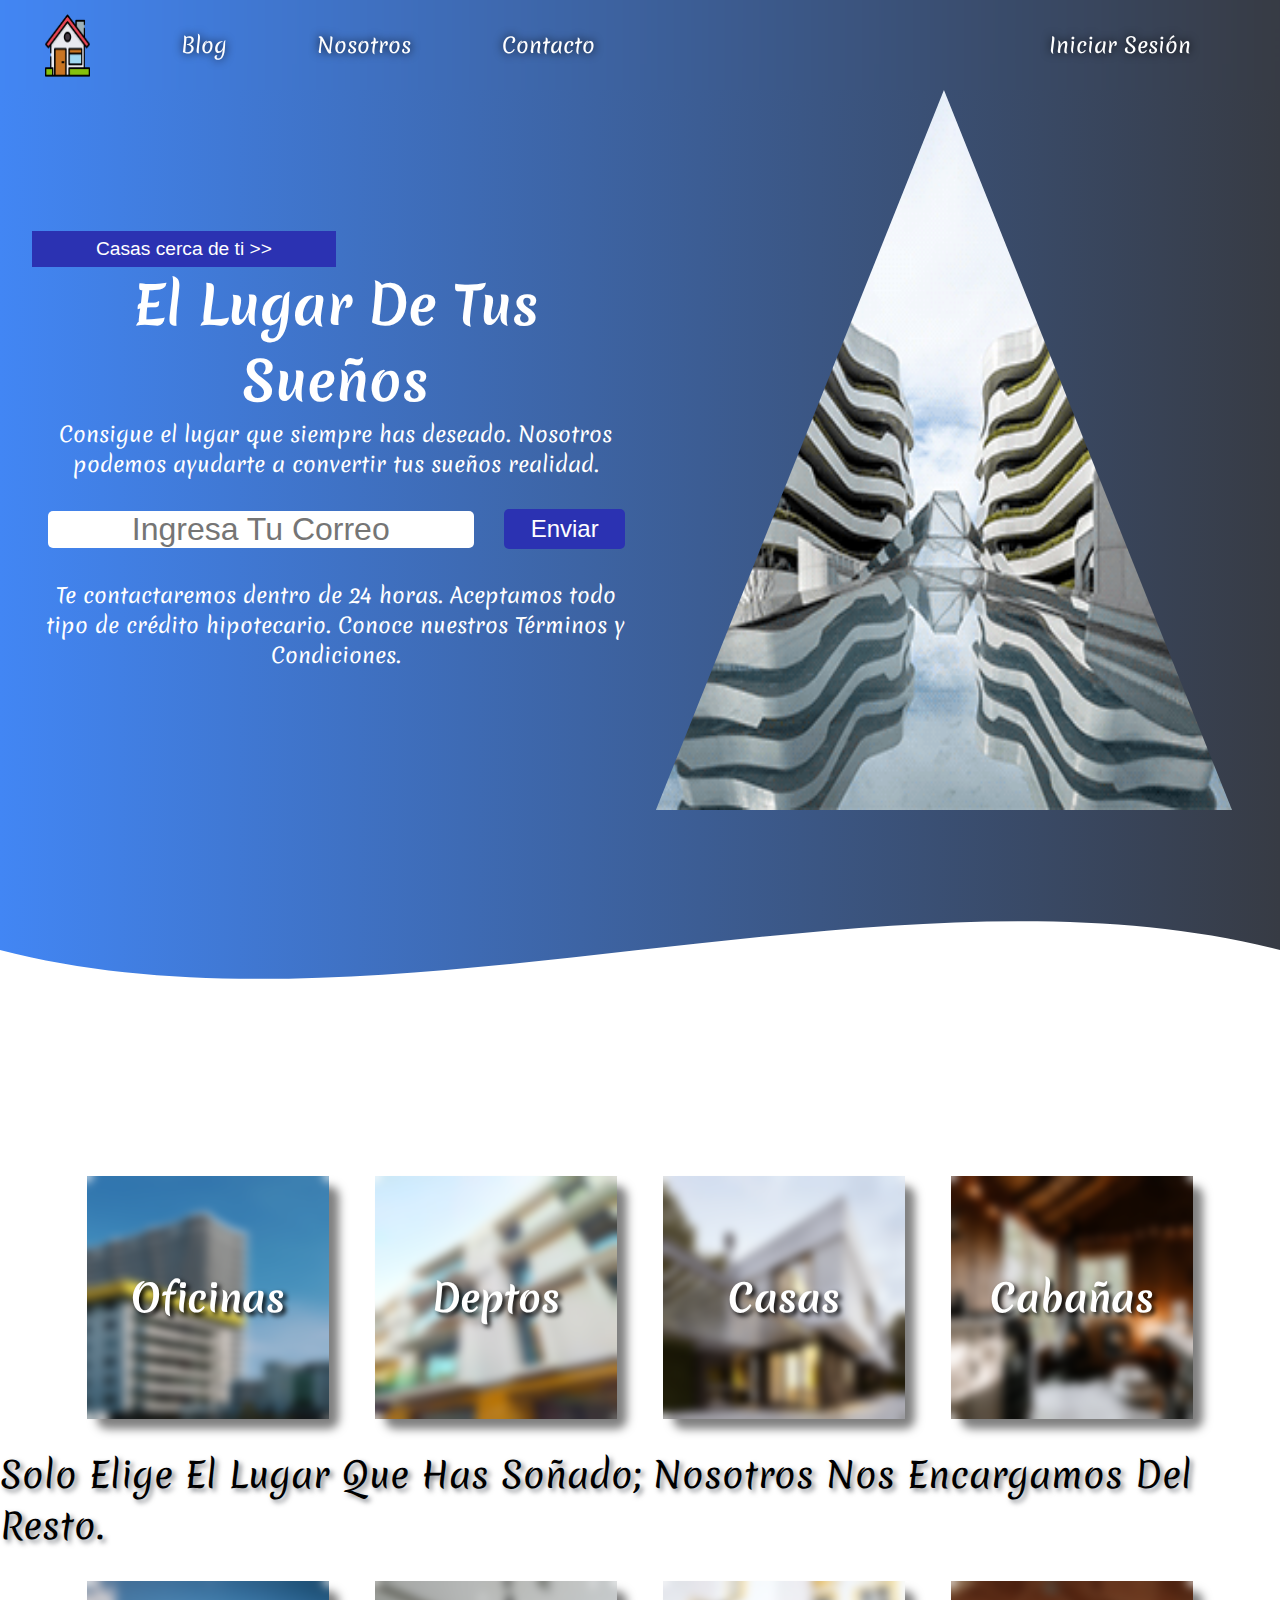
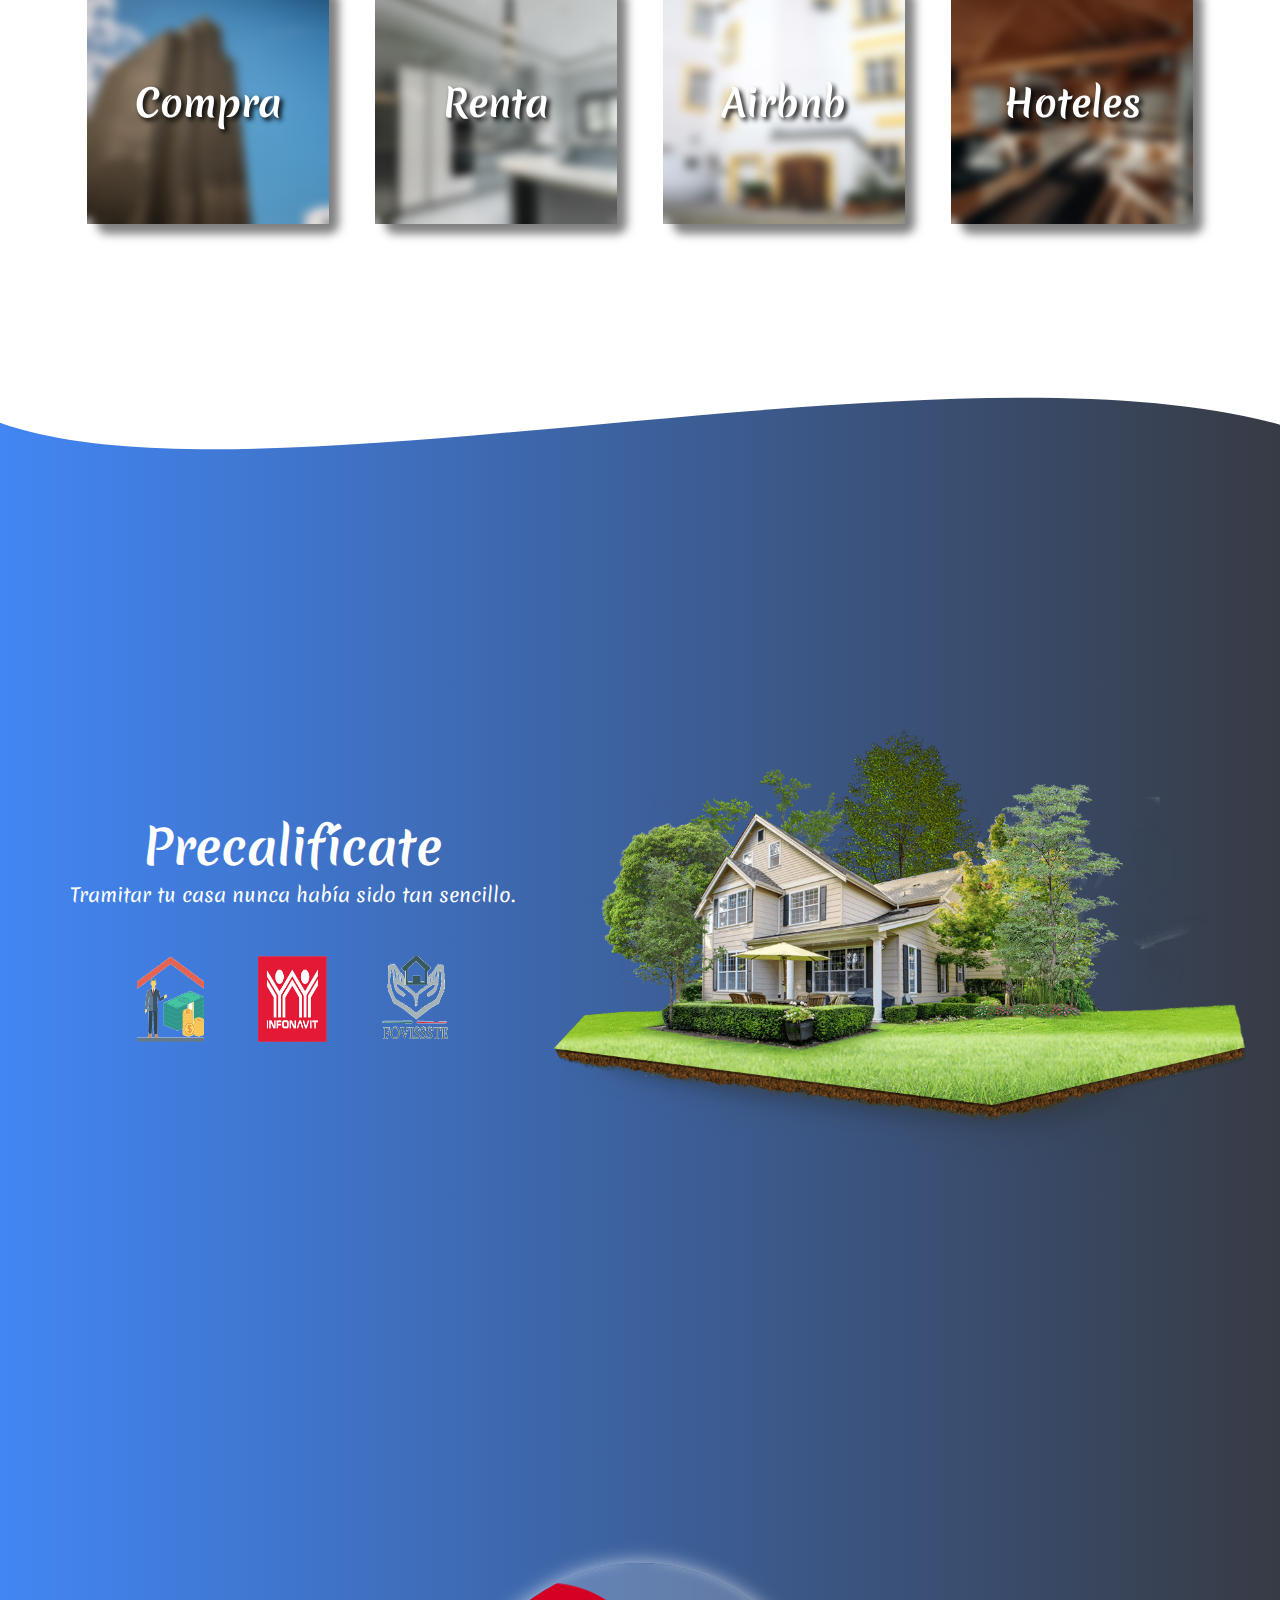
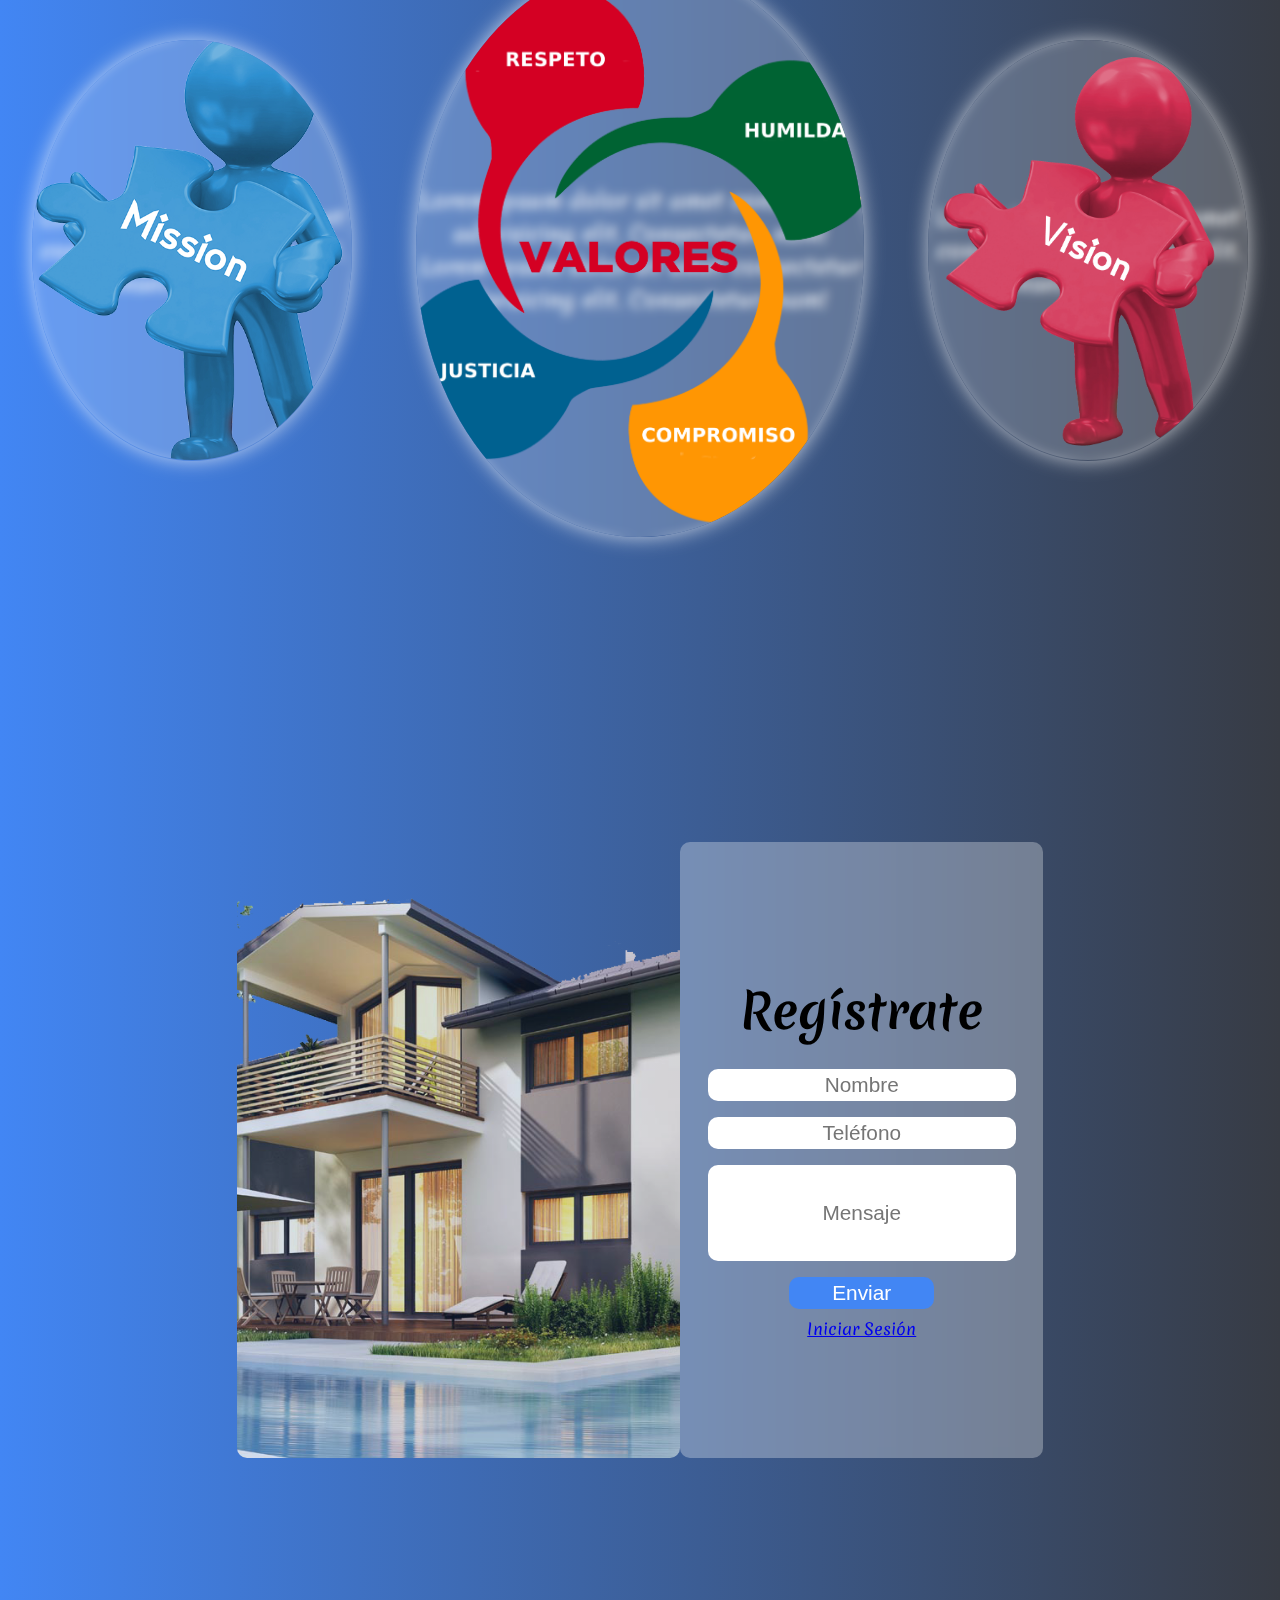
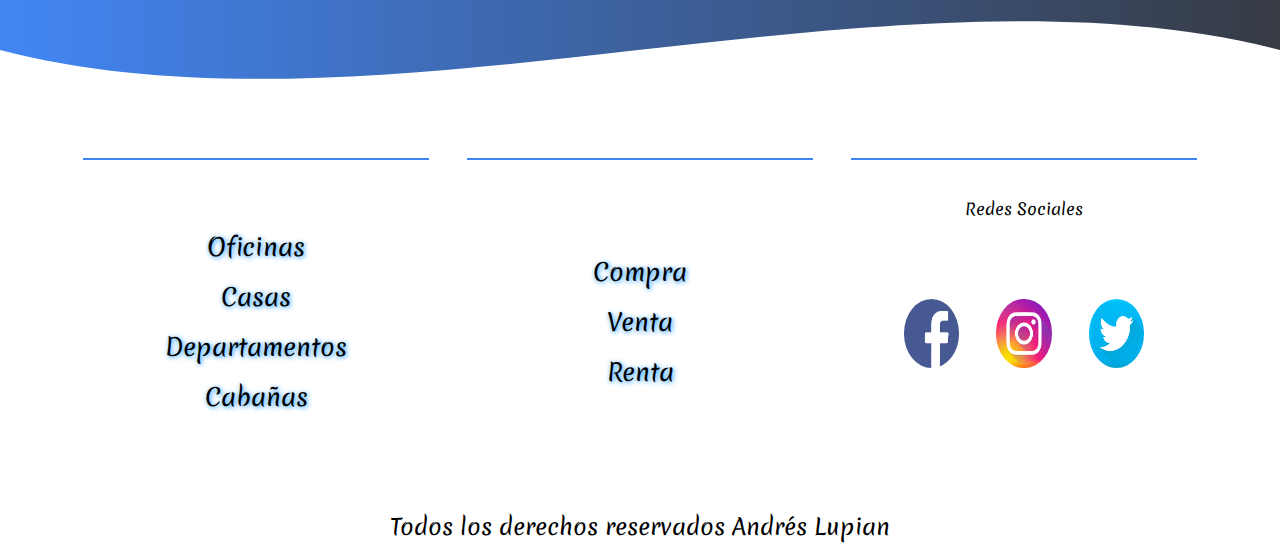
<file: Proyecto-1-(AndresLupian)/index.html>
<!DOCTYPE html>
<html lang="es">
<head>
    <meta charset="UTF-8">
    <meta http-equiv="X-UA-Compatible" content="IE=edge">
    <meta name="viewport" content="width=device-width, initial-scale=1.0">
    <link rel="stylesheet" href="css/estilos.css">
    <link rel="stylesheet" href="css/mediaqueries.css">
    <link rel="preconnect" href="https://fonts.googleapis.com">
    <link rel="preconnect" href="https://fonts.gstatic.com" crossorigin>
    <link href="https://fonts.googleapis.com/css2?family=Merienda&display=swap" rel="stylesheet">

    <title>LandingPage AndresLupian</title>
</head>
<body>
    <header class="header">
        <nav class="menu">
            <img class="logocasa" src="imgs/casa.png" alt="imagen logo">
            <a href="blog.html">Blog</a>
            <a href="#nosotros">Nosotros</a>
            <a href="#contacto">Contacto</a>
        </nav>
        <nav class="menu2 menu">
            <a href="#registrarse">Iniciar Sesión</a>
        </nav>

    </header>

    <div class="container-menu">
        <div class="cont-menu">
            <nav class="menu-navegacion">
                <a href="#inicio">Inicio</a>
                <a href="#casas">Desarrollos</a>
                <a href="#creditos">Créditos</a>
                
            </nav>
        </div>
    </div>

    <main class="contenido-principal">
        <section class="inicio" id="inicio">

        <div class="cont-inicio">
            
            <div class="cont-textos">
                <button>Casas cerca de ti   >> </button>
                <h1>El Lugar De Tus Sueños</h1>
                <p>Consigue el lugar que siempre has deseado. Nosotros podemos
                    ayudarte a convertir tus sueños realidad.
                </p>
                <div class="registro">
                    <input type="email" placeholder="Ingresa Tu Correo" id="input">
                    <input type="submit" value="Enviar" id="btn">
                </div>
                <p>Te contactaremos dentro de 24 horas. Aceptamos todo tipo de crédito hipotecario.
                    <a> Conoce nuestros Términos y Condiciones.</a>
                </p>
            </div>
            <div class="cont-imagen">
                <img src="imgs/casa25.png" alt="imagen casa">
            </div>
           
        </div>

        </section>

        <div class="wavi" style="height: 150px; overflow: hidden;" ><svg viewBox="0 0 500 150" preserveAspectRatio="none" style="height: 100%; width: 100%;"><path d="M0.00,49.98 C149.99,150.00 349.20,-49.98 500.00,49.98 L500.00,150.00 L0.00,150.00 Z" style="stroke: none; fill: rgb(255, 255, 255);"></path></svg></div>

        <section class="casas imagenfondo" id="casas">
            
                <p>Solo Elige El Lugar Que Has Soñado; Nosotros Nos Encargamos Del Resto.</p>
            
            <div class="cont-casas">
                <div class="casa imagenfondo" id="cs1">
                    <div class="capa">
                        <h3>Oficinas</h3>
                    </div>
                </div>
                <div class="casa imagenfondo" id="cs2">
                    <div class="capa">
                        <h3>Deptos</h3>
                    </div>
                </div>
                <div class="casa imagenfondo" id="cs3">
                    <div class="capa">
                        <h3>Casas</h3>
                    </div>
                </div>
                <div class="casa imagenfondo" id="cs4">
                    <div class="capa">
                        <h3>Cabañas</h3>
                    </div>
                </div>
                <div class="casa imagenfondo" id="cs5">
                    <div class="capa">
                        <h3>Compra</h3>
                    </div>
                </div>
                <div class="casa imagenfondo" id="cs6">
                    <div class="capa">
                        <h3>Renta</h3>
                    </div>
                </div>
                <div class="casa imagenfondo" id="cs7">
                    <div class="capa">
                        <h3>Airbnb</h3>
                    </div>
                </div>
                <div class="casa imagenfondo" id="cs8">
                    <div class="capa">
                        <h3>Hoteles</h3>
                    </div>
                </div>
            
            </div>
        </section>

        <section class="img-light-1">
            <img class="close" src="imgs/iclose.svg" alt="boton cerrar">
            <div class="cont-fondo1">
            <div class="cont-light">
                <div class="cont-imagenes">
                    <div class="foto-light-1 imagenfondo" id="office1">
        
                    </div>
                    <div class="foto-light-1" id="office2">
            
                    </div>
                    <div class="foto-light-1" id="office3">
            
                    </div>
                    <div class="foto-light-1" id="office4">
            
                    </div>
                    
                </div>
                <h2>Oficinas</h2>
                <p>Lorem ipsum dolor neque veritatis omnis dolorum ea nulla animi architecto ex cumque illum, accusantium rerum distinctio rem mollitia enim explicabo?</p>
            </div>
        </section>


        <div class="wavi" style="height: 150px; overflow: hidden;" ><svg viewBox="0 0 500 150" preserveAspectRatio="none" style="height: 100%; width: 100%;"><path d="M-14.95,54.77 C69.13,186.02 364.84,-25.16 502.54,76.47 L500.00,0.00 L0.00,0.00 Z" style="stroke: none; fill: rgb(255, 255, 255);"></path></svg></div>
        

        <section class="seccion creditos" id="creditos">
            <div class="cont-creditos">
                
                <div class="txtcred">
                    <h2>Precalifícate</h2>
                    <p>Tramitar tu casa nunca había sido tan sencillo.</p>
                    <div class="cont-cred">
                        <img src="imgs/cscred1.png" id="cred1" alt="">
                        <img src="imgs/cscred2.png" id="cred2" alt="">
                        <img src="imgs/cscred3.png" id="cred3" alt="">
                    </div>
                </div>

                <div class="imagencs">
                    <img src="imgs/casaiso3.png" alt="">
                </div>
              
            </div>
        </section>

        <section class="nosotros seccion" id="nosotros">
            

            <div class="cont-nosotros ">

                <article class=" nos mision ">
                    <div class="capa1 imagenfondo" id="mision"></div>
                    
                    <p>Lorem ipsum dolor sit amet consectetur adipisicing elit. Consectetur, nam!</p>
                </article>
                <article class="nos valores ">
                    <div class="capa1 imagenfondo" id="valores"></div>
                    
                    <p>Lorem ipsum dolor sit amet consectetur adipisicing elit. Consectetur, nam!
                        Lorem ipsum dolor sit amet consectetur adipisicing elit. Consectetur, nam!
                    </p>
                </article>
                <article class="nos vision ">
                    <div class="capa1 imagenfondo" id="vision"></div>
                    
                    <p>Lorem ipsum dolor sit amet consectetur adipisicing elit. Consectetur, nam!</p>
                </article>
            </div>
            
        </section>
        

        <section class="seccion form" id="registrarse">
            
            <div class="registrar">
                
                <div class="cont-form">
                    
                        <div class="imagen-registrarse imagenfondo"></div>
                    
                    <form autocomplete="off" class="formulario" >
                        <h2>Regístrate</h2>
                        <input type="text" placeholder="Nombre" id="nombre">
                        <input type="tel" placeholder="Teléfono" id="telefono">
                        <input type="text" placeholder="Mensaje" id="mensaje">
                        <input type="submit" value="Enviar" id="btn-registrar">
                        <a href="#">Iniciar Sesión</a>
                    </form>

                    
                </div>
            </div>

        </section>

        <div class="wavi" style="height: 150px; overflow: hidden;" ><svg viewBox="0 0 500 150" preserveAspectRatio="none" style="height: 100%; width: 100%;"><path d="M0.00,49.98 C149.99,150.00 349.20,-49.98 500.00,49.98 L500.00,150.00 L0.00,150.00 Z" style="stroke: none; fill: rgb(255, 255, 255);"></path></svg></div>
        <footer class="footer imagenfondo" id="contacto">

            <div class="cont-footer">
                <article class="info">
                    <a href="#">Oficinas</a>
                    <a href="#">Casas</a>
                    <a href="#">Departamentos</a>
                    <a href="#">Cabañas</a>
                </article>
                <article class="info">
                    <a href="#">Compra</a>
                    <a href="#">Venta</a>
                    <a href="#">Renta</a>
                </article>
                <article class="info">
                    <p>Redes Sociales</p>
                    <div class="cont-redes">
                        <img src="imgs/facebook.png" alt="facebook">
                        <img src="imgs/instagram.png" alt="instagram">
                        <img src="imgs/gorjeo.png" alt="twitter">
                    </div>
                </article>
            </div>
        </footer>
        <p id="pie">Todos los derechos reservados Andrés Lupian</p>
    </main>


<script src="js/codigo.js"></script>
</body>
</html>
</file>
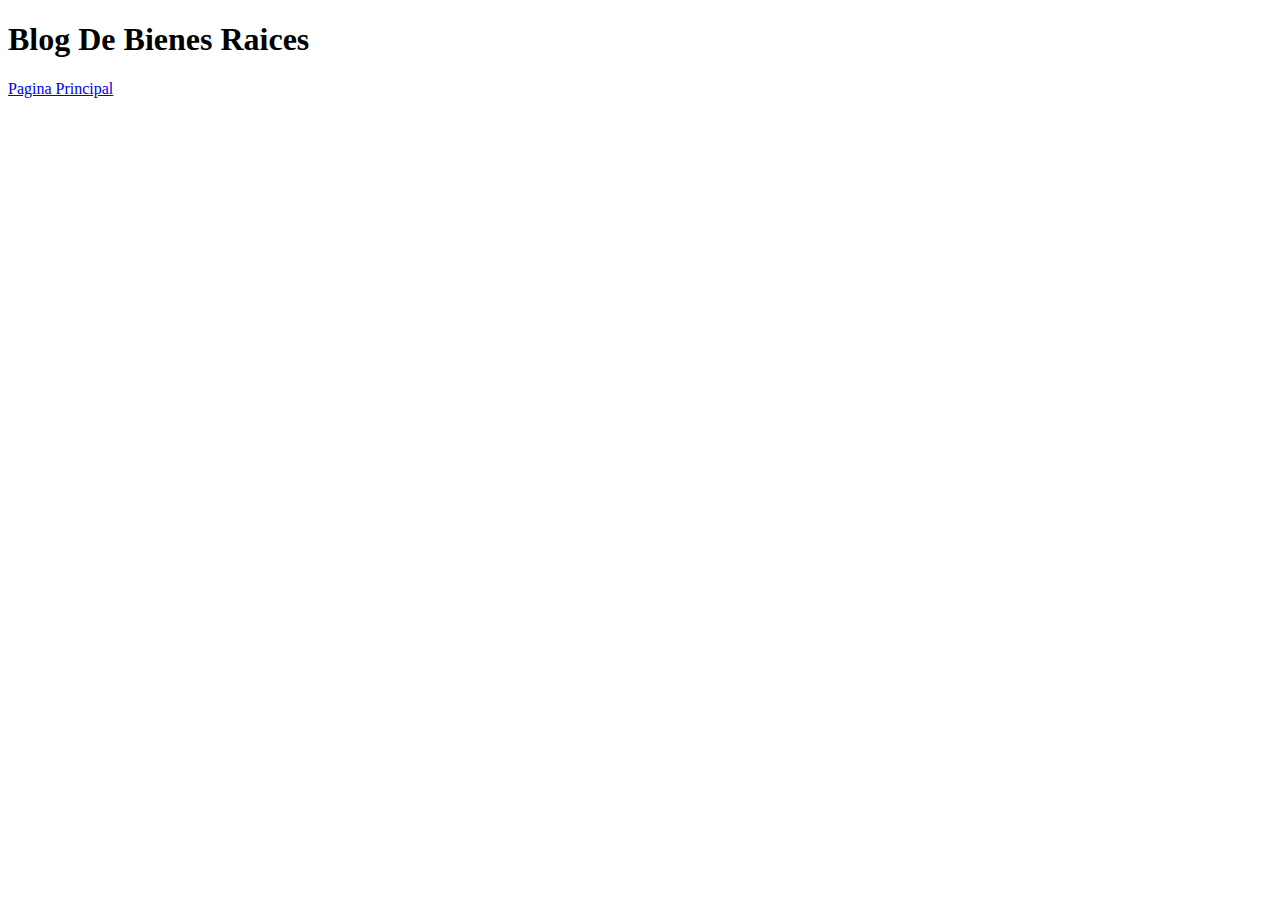
<file: Proyecto-1-(AndresLupian)/blog.html>
<!DOCTYPE html>
<html lang="en">
<head>
    <meta charset="UTF-8">
    <meta http-equiv="X-UA-Compatible" content="IE=edge">
    <meta name="viewport" content="width=device-width, initial-scale=1.0">
    <title>Blog BienesRaices</title>
</head>
<body>

    <header>
        <h1>Blog De Bienes Raices</h1>

        <a href="index.html">Pagina Principal</a>
    </header>
    
</body>
</html>
</file>
<file: Proyecto-1-(AndresLupian)/css/estilos.css>
*{
    margin: 0;
    padding: 0;
}

html{
    scroll-behavior: smooth;
}

body{
    font-family: 'Merienda', cursive
}

/* ---- MENU PRINCIPAL ----*/
.header{
    position: fixed;
    width: 100%;
    height: 10vh;
    backdrop-filter: blur(10px);
    z-index: 10;
}
.menu{
    position: absolute;
    display: flex;
    justify-content: space-between;
    align-items: center;
    width: 50%;
    height: 100%;
    
}

.menu img{
    width: 7%;
    height: 70%;
    margin: auto;
    transition: transform .5s;
}
.menu img:hover{
    transform: scale(1.1);
    cursor: pointer;
}
.menu a{
    margin: auto;
    text-decoration: none;
    color: rgb(255, 255, 255);
    font-size: 1.3rem;
    transition: transform .5s;
    text-shadow: 0px 0px 10px rgb(0, 0, 0);
}

.menu a:hover{
    color: #ffffff;
    transform: translateY(20%);
    border-bottom: 2px solid rgb(104, 155, 221);
    
}

.menu2{
    position: absolute;
    width: 15%;
    height: 100%;
    display: flex;
    justify-content: right;
    align-items: center;
    right: 5%;
}

/*  ----  MENU 2  ----  */

.menu-navegacion{
    position: fixed;
    top: 0px;
    left: 0;
    width: 28%;
    height: 100%;
    background: rgba(250, 249, 249, 0.3);
    backdrop-filter: blur(10px);
    display: flex;
    flex-direction: column;
    justify-content: center;
    transition: transform .3s ease-in-out;
    transform: translate(-200%);
    box-shadow: 0 0 50px rgba(0, 0, 0, .9);
    z-index: 100;
    }
    
    .spread{
        transform: translate(0);
    }
    
    
    .cont-menu nav a{
        display: flex;
        justify-content: center;
        align-items: center;
        text-decoration: none;
        color: rgb(0, 0, 0);
        border-left: 5px solid transparent;
        transition: all 400ms ease;
        transition: transform .5s;
        text-align: center;
        font-size: 2.3rem;
        z-index: 10;
        margin: 1.5rem 0;
        width: 100%;
        height: 10%;
    }
    
    .cont-menu nav a:hover{
        border-left: 5px solid rgb(0, 138, 230);
        background-color: rgba(66, 134, 244, .5);
        transform: translateX(1.5rem);
        color: #000000;
    }
    
    .spread{
        transform: translate(1);
    }
    







/*  ----  INICIO  ----  */
.inicio{
    width: 100%;
    height: 100vh;
    background: #373B44;  /* fallback for old browsers */
    background: -webkit-linear-gradient(to right, #4286f4, #373B44);  /* Chrome 10-25, Safari 5.1-6 */
    background: linear-gradient(to right, #4286f4, #373B44); /* W3C, IE 10+/ Edge, Firefox 16+, Chrome 26+, Opera 12+, Safari 7+ */
    display: flex;
    justify-content: center;
    align-items: center;
    
}

.cont-inicio{
    width: 95%;
    height: 80%;
    display: flex;
    align-items: center;
}

.imagenfondo{
    background-repeat: no-repeat;
    background-size: cover;
    border-radius: 10px;
    background-position: center;
}

.cont-textos{
    height: 100%;
    display: flex;
    flex-direction: column;
    justify-content: center;
    color: #ffffff;
}

.cont-textos button{
    width: 50%;
    height: 5%;
    font-size: 1.2rem;
    border: none;
    background-color: #2B32B2;
    color: #ffffff;
    transition: transform .5s;
}
.cont-textos button:hover{
    transform: scale(1.03);
    cursor: pointer;
    box-shadow: 0 0 5px 0 #9ddafd;
}

.cont-textos h1{
    font-size: 3.3rem;
    text-align: center;
    text-align: center;
}

.cont-textos p{
    font-size: 1.3rem;
    text-align: center;
}

.registro{
    width: 100%;
    display: flex;
    margin: 1rem;
}
#input{
    width: 70%;
    border: none;
    border-radius: 5px;
    text-align: center;
    margin: 1rem 0;
    font-size: 2rem;
}

#btn{
    width: 20%;
    height: 2.5rem;
    font-size: 1.5rem;
    margin: auto;
    background-color: #2B32B2;
    color: #ffffff;
    border: none;
    border-radius: 5px;
    transition: transform .5s;
}
#btn:hover{
    cursor: pointer;
    transform: scale(1.05);
}

.cont-imagen{
    width: 100%;
    height: 100%;
    margin: 1rem;
    clip-path: polygon(50% 0%, 0% 100%, 100% 100%);
}

.cont-imagen img{
    width: 100%;
    height: 100%;
}

/*  ----  SECCION CASAS  ----  */

.seccion{
    width: 100%;
    height: 100vh;
    background: #373B44;  /* fallback for old browsers */
    background: -webkit-linear-gradient(to right, #4286f4, #373B44);  /* Chrome 10-25, Safari 5.1-6 */
    background: linear-gradient(to right, #4286f4, #373B44); /* W3C, IE 10+/ Edge, Firefox 16+, Chrome 26+, Opera 12+, Safari 7+ */
    
}

.casas{
    width: 100%;
    height: 100vh;
    display: flex;
    justify-content: center; 
    align-items: center;
    background-attachment: fixed;
    background-image: url(../imgs/casaiso1.png);
    
}

.casas p{
    position: absolute;
    color: #000000;
    font-size: 2.2rem;
    text-shadow: 3px 3px 5px rgba(0, 10, 20, 0.5);
    
}

.cont-casas{
    width: 90%;
    height: 90%;
    display: flex;
    justify-content: center;
    align-items: center;
    flex-wrap: wrap;
}

.capa{
    position: absolute;
    width: 100%;
    height: 100%;
    transform: scale(1);
    transition: transform .5s;
    display: flex;
    justify-content: center;
    align-items: center;
    font-size: 2rem;
    backdrop-filter: blur(5px);
}
.capa h3{
    color: #ffffff;
    text-shadow: 3px 3px 5px black;;
}

.capa:hover{
    transform: scale(0);
}

.casa{
    position: relative;
    width: 21%;
    height: 30%;
    margin: auto;
    transition: transform .5s;
    box-shadow: 10px 10px 10px 0 rgba(0, 0, 0, .5);
}

.casa:hover{
    cursor: pointer;
    transform: scale(1.03);
    box-shadow: 0 0 20px 0 #020202;
}

#cs1{
    background-image: url(../imgs/casa30.png);    
}
#cs2{
    background-image: url(../imgs/casa32.png);    
}
#cs3{
    background-image: url(../imgs/casa7.png);    
}
#cs4{
    background-image: url(../imgs/casa1.png);    
}
#cs5{
    background-image: url(../imgs/casa11.png);    
}
#cs6{
    background-image: url(../imgs/casa18.png);    
}
#cs7{
    background-image: url(../imgs/casa6.png);    
}
#cs8{
    background-image: url(../imgs/casa4.png);    
}

.wavi{
    background: #373B44;  /* fallback for old browsers */
    background: -webkit-linear-gradient(to right, #4286f4, #373B44);  /* Chrome 10-25, Safari 5.1-6 */
    background: linear-gradient(to right, #4286f4, #373B44); /* W3C, IE 10+/ Edge, Firefox 16+, Chrome 26+, Opera 12+, Safari 7+ */

}

/*  ----  LIGHT-BOX  ----  */

.img-light-1{
    position: fixed;
    z-index: 600;
    background: rgba(85, 85, 85, 0.5);
    width: 100vw;
    height: 100vh;
    top: 0px;
    left: 0px;
    display: flex;
    justify-content: center;
    align-items: center;
    transform: translateX(-100%);
    transition: transform .5s ease-in-out;
}

.show{
    transform: translate(0);
}


.close{
    position: absolute;
    top: .5rem;
    right: 1.5rem;
    width: 4rem;
    height: 4rem;
    cursor: pointer;
    transition: transform .3s;
}
.close:hover{
    transform: scale(1.2);
}

.cont-fondo1{
    position: relative;
    display: flex;
    justify-content: center;
    width: 87%;
    height: 85%;
    background: rgba(0, 0, 0, 0.3);
    border-radius: 10px;
    backdrop-filter: blur(5px);
}

.cont-light{
    text-align: center;
    display: flex;
    flex-direction: column;
    justify-content: center;
    align-items: center;
    
}

.cont-imagenes{
    display: flex;
    width: 90%;
    height: 50%;
}
.cont-light h2{
    margin-top: 1.5rem;
    font-size: 4rem;
    color: rgb(255, 255, 255);
    
}
.cont-light p{
    
    font-size: 1.5rem;
    margin-top: 5px;
    color: rgb(255, 255, 255);
    text-align: center;
}

.foto-light-1{
    margin: auto;
    background-repeat: no-repeat;
    background-size: cover;
    width: 23%;
    height: 90%;
    border-radius: 10px;
    box-shadow: 0 0 10px 0 rgba(255, 255, 255, .5);
    opacity: .7;
}

#office1{
    background-image: url(../imgs/office5.png);
}
#office2{
    background-image: url(../imgs/office3.png);
}
#office3{
    background-image: url(../imgs/office7.png);
}
#office4{
    background-image: url(../imgs/office6.png);
}


/*  ----  SECCION CREDITOS  ----  */

.creditos{
    display: flex;
    justify-content: center;
    align-items: center;
}
.cont-creditos{
    width: 95%;
    height: 100%;
    display: flex;
    justify-content: center;
    align-items: center;
}

.txtcred{
    width: 45%;
    height: 100%;
    display: flex;
    flex-direction: column;
    justify-content: center;
    align-items: center;
    color: #ffffff;
}

.txtcred h2{
    font-size: 3rem;
}

.txtcred p{
    font-size: 1.2rem;
    text-align: center;
}

.imagencs{
    width: 60%;
}

.imagencs img{
    width: 100%;
}

.cont-cred{
    width: 70%;
    height: 20%;
    display: flex;
    flex-direction: row;
    flex-wrap: nowrap;
    justify-content: center;
    align-items: center;
}

.cont-cred img{
    width: 20%;
    height: 50%;
    margin: auto;
    transition: transform .5s;
}

.cont-cred img:hover{
    transform: scale(1.1);
    cursor: pointer;
}





/*  ----  SECCION NOSOTROS  ----  */

.nosotros{
    display: flex;
    justify-content: center;
    align-items: center;
}

.cont-nosotros{
    width: 100%;
    height: 85%;
    display: flex;
    justify-content: center;
    align-items: center;
}

.nos{
    width: 25%;
    height: 55%;
    box-shadow: 0 0 20px 0 rgba(255, 255, 255, .7);
    border-radius: 50%;
    margin: auto;
    display: flex;
    flex-direction: column;
    justify-content: center;
    align-items: center;
    color: #ffffff;
    position: relative;
    
}

.capa1{
    position: absolute;
    width: 100%;
    height: 100%;
    transform: scale(1);
    transition: transform .5s;
    display: flex;
    justify-content: center;
    align-items: center;
    border-radius: 50%;
    background-color: rgba(255, 255, 255, 0.2);
    backdrop-filter: blur(5px);
}

.capa1:hover{
    transform: scale(0);
    cursor: pointer;
}
.vision{
    background-image: url(../imgs/mvv3.png);
}

.valores{
    width: 35%;
    height: 75%;
}
#valores{
    
    background-image: url(../imgs/mvv1.png);
}
#mision{
    
    background-image: url(../imgs/mvv2.png);
}
#vision{
    
    background-image: url(../imgs/mvv3.png);
}



.nos p{
    font-size: 1.4rem;
    text-align: center;
}


/*  ----  SECCION FORMULARIO  ----  */

.form{
    
    display: flex;
    flex-direction: row-reverse;
    justify-content: center;
    align-items: center;
}

.registrar{
    width: 90%;
    height: 90%;
    display: flex;
    justify-content: center;
    align-items: center;
}


.imagen-registrarse{
    width: 55%;
    height: 95%;
    background-image: url(../imgs/casaiso.png);
    opacity: .8;
    
}


.cont-form{
    width: 70%;
    height: 80%;
    margin: auto;
    display: flex;
    justify-content: center;
    align-items: center;
}


.formulario{
    width: 45%;
    height: 95%;
    display: flex;
    flex-direction: column;
    justify-content: center;
    align-items: center;
    background-color: rgba(255, 255, 255, .3);
    backdrop-filter: blur(5px);
    border-radius: 10px;
}

.formulario h2{
    font-size: 3rem;
    margin: 1rem;

}
.formulario input{
    width: 85%;
    height: 2rem;
    border-radius: 10px;
    border: none;
    text-align: center;
    margin: .5rem;
    font-size: 1.3rem;
}
#mensaje{
    height: 6rem;
}
#btn-registrar{
    width: 40%;
    transition: transform .5s;
    background-color: #4286f4;
    color: #ffffff;
}

#btn-registrar:hover{
    transform: scale(1.05);
    cursor: pointer;
}


.footer{
    width: 100%;
    height: 40vh;
    display: flex;
    justify-content: center;
    background-attachment: fixed;
    background-image: url(../imgs/casaiso4.png);
}

.cont-footer{
    width: 90%;
    height: 95%;
    display: flex;
    justify-content: center;
    align-items: center;
}

.info{
    border-top: 2px solid #4286f4;
    width: 30%;
    height: 95%;
    margin: auto;   
    display: flex;
    flex-direction: column;
    justify-content: center;
    align-items: center;
}

.info a{
    font-size: 1.5rem;
    text-decoration: none;
    margin: .5rem;
    color: #000000;
    text-shadow: 1px 1px 5px #028dff;
    transition: transform .5s;
}

.info a:hover{
    transform: scale(1.1);
    border-bottom: 2px solid #000000;
}

.cont-redes{
    width: 80%;
    height: 70%;
    display: flex;
}

.cont-redes img{
    width: 20%;
    height: 30%;
    border-radius: 50%;
    margin: auto;
    transition: transform .5s;
}

.cont-redes img:hover{
    transform: scale(1.15);
    cursor: pointer;
}

#pie{
    display: flex;
    font-size: 1.4rem;
    justify-content: center;
}
</file>
<file: Proyecto-1-(AndresLupian)/css/mediaqueries.css>
@media (min-width: 100px) AND (max-width: 480px) { 
    *{
        margin: 0;
        padding: 0;
    }
  
    .header{
      display: none;
  }

  .cont-inicio{
      flex-direction: column-reverse;
      height: 100vh;
  }

  .cont-textos button{
      font-size: .9rem;
  }

  .cont-textos h1{
    font-size: 2.5rem;
  }

  .cont-textos p{
      margin: 0.2rem;
      font-size: 1rem;
  }

  
  .cont-imagen{
      height: 40%;
  }

  
  .registro #btn{
      font-size: 1rem;
  }

  .registro #input{
      font-size: 1.7rem;
  }

  .casas p{
      font-size: 1.15rem;
      text-align: center;
  }

  .casa{
      width: 45%;
      height: 20%;
  }

  .casas{
      flex-direction: column;
  }
  .casas p{
     position: relative;
     margin: 0;
     padding: .3rem;
  }

.capa h3{
    font-size: 1.5rem;
}



.cont-fondo1{
    height: 80%;
}

.close{
    width: 3rem;
}

  .cont-light h2{
      margin: .5rem;
      font-size: 2.5rem;
  }
  .cont-light p{
    font-size: 1.3rem;
    margin: 0;
  }

  .cont-imagenes{
      width: 100%;
      height: 50%;
      flex-wrap: wrap;
  }

  .cont-imagenes .foto-light-1{
    width: 45%;
    height: 45%;
    margin: auto;
  }


  .cont-nosotros{
      flex-direction: column;
  }

  .capa1{
      border-radius: 5%;
  }
  .nos{
      border-radius: 10%;
      width: 80%;
      height: 28%;
  }

  

  .nos p{
      font-size: 1.3rem;
      user-select: none;
  }

  .valores p{
      font-size: 1rem;
  }

  .cont-creditos{
      flex-direction: column-reverse;
      
  }

  .imagencs{
      width: 100%;
      height: 30%;
  }

  .txtcred{
      width: 95%;
      height: 50%;
  }

  .cont-cred{
      width: 100%;
      height: 40%;
  }



  .imagen-registrarse{
      width: 90%;
      height: 75%;
      position: absolute;
  }

  .form{
      width: 100%;
  }

  .cont-form{
      width: 100%;
  }

  .formulario{
      width: 90%;
  }

  .imag{
      display: none;
  }


  .info a{
    font-size: 1rem;
  }
  .info p{
      display: none;
  }
  .cont-redes{
      flex-direction: column;
  }

  .cont-redes img{
      width: 35%;
      height: 35;
  }

  #pie{
      font-size: 1rem;
  }
}
</file>
